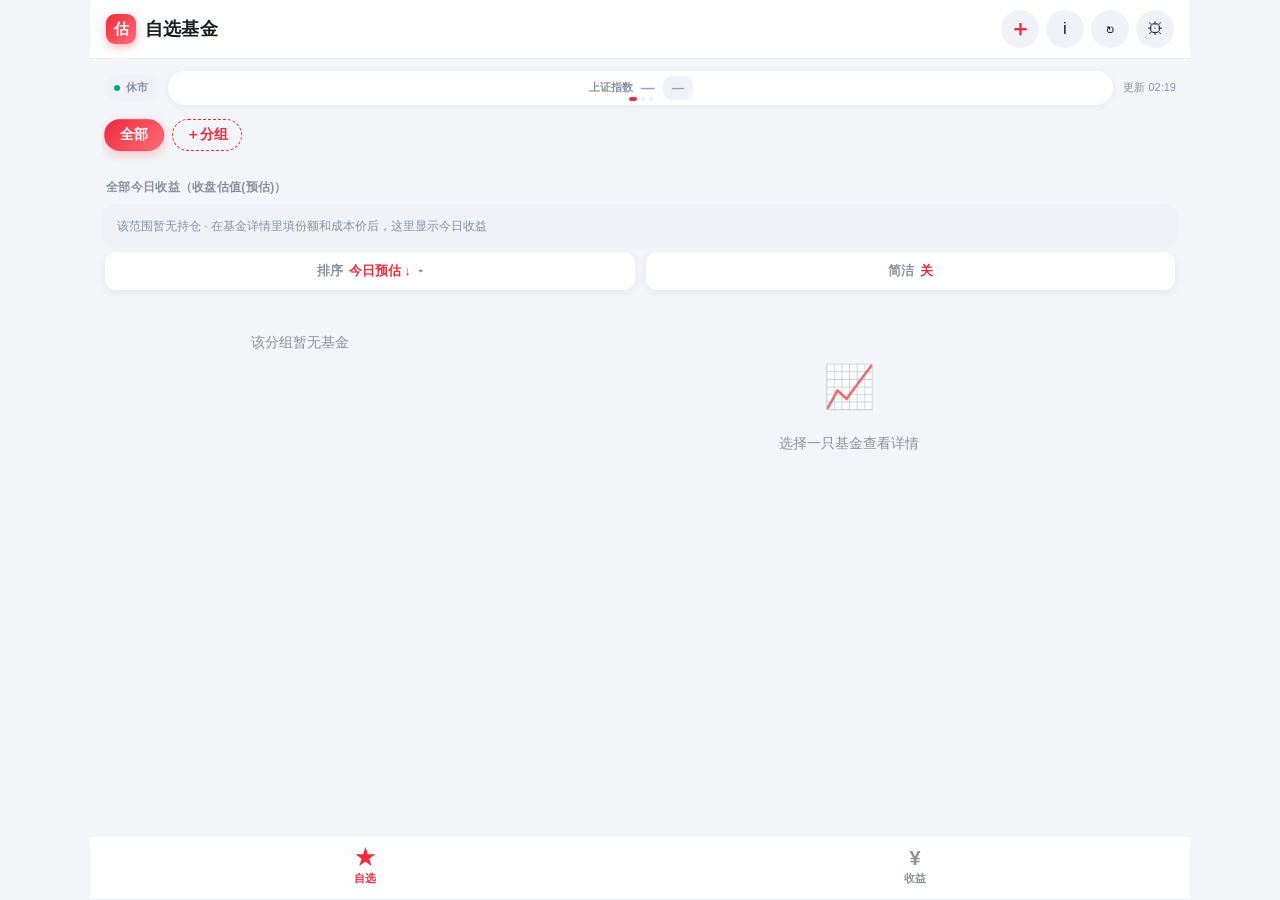
<file: index.html>
<!DOCTYPE html>
<html lang="zh-CN">
<head>
  <meta charset="UTF-8" />
  <meta name="viewport" content="width=device-width, initial-scale=1.0, viewport-fit=cover, maximum-scale=1.0, user-scalable=no" />
  <meta name="theme-color" content="#EE2B3B" />
  <title>估值宝 · 基金估值</title>
  <link rel="manifest" href="manifest.webmanifest" />
  <link rel="stylesheet" href="styles.css?v=20" />
</head>
<body>
  <div id="app">
    <!-- 顶部栏 -->
    <header class="topbar" id="topbar">
      <div class="brand">
        <span class="brand-mark">估</span>
        <span class="tb-title" id="tbTitle">自选基金</span>
      </div>
      <div class="tb-actions">
        <button class="icon-btn add-top" id="btnAddTop" data-act="goAdd" title="添加基金">＋</button>
        <button class="icon-btn" id="btnInfo" title="数据说明">i</button>
        <button class="icon-btn" id="btnRefresh" title="刷新">&#8635;</button>
        <button class="icon-btn" id="btnSettings" title="分组管理">&#9881;</button>
      </div>
    </header>

    <!-- 主内容（由 JS 渲染） -->
    <main id="view" class="view"></main>

    <!-- 底部导航 -->
    <nav class="bottombar" id="bottombar">
      <button class="tab active" data-view="home"><span class="ti">&#9733;</span><span>自选</span></button>
      <button class="tab" data-view="portfolio"><span class="ti">&#165;</span><span>收益</span></button>
    </nav>

    <!-- 悬浮添加按钮 -->
    <button class="fab" id="btnAdd" data-act="goAdd" aria-label="添加基金">＋</button>
  </div>

  <!-- 模态层 -->
  <div id="modalRoot"></div>

  <script src="xlsx.full.min.js?v=1"></script>
  <script src="app.js?v=32"></script>
</body>
</html>
</file>
<file: styles.css>
/* ============ 设计令牌 ============ */
:root{
  --brand:#EE2B3B;          /* 品牌红 */
  --brand-2:#FF6B78;        /* 品牌红渐变尾 */
  --up:#EE2B3B;             /* 涨：红（A股惯例） */
  --down:#0CA678;            /* 跌：绿（更现代的翠绿） */
  --flat:#9AA1AE;
  --bg:#F4F5F9;             /* 冷调浅灰底 */
  --bg-2:#ECEEF3;           /* 更深的灰，用于微妙渐变 */
  --card:#FFFFFF;
  --line:#ECEEF3;
  --txt:#1A1D24;
  --sub:#8A90A0;
  --chip:#F0F2F7;
  --tint-up:rgba(238,43,59,.10);
  --tint-down:rgba(12,166,120,.10);
  --shadow:0 1px 4px rgba(24,32,64,.04),0 4px 14px rgba(24,32,64,.06);
  --shadow-2:0 6px 22px rgba(24,32,64,.10);
  --shadow-card:0 2px 8px rgba(24,32,64,.05);
  --radius:18px;
  --radius-sm:12px;
  --radius-xs:10px;
  --safe-b:env(safe-area-inset-bottom,0px);
  --safe-t:env(safe-area-inset-top,0px);
}
*{box-sizing:border-box;-webkit-tap-highlight-color:transparent}
html,body{margin:0;padding:0;height:100%}
body{
  font-family:-apple-system,BlinkMacSystemFont,"PingFang SC","Microsoft YaHei",Roboto,Helvetica,Arial,sans-serif;
  background:var(--bg);color:var(--txt);
  font-size:15px;line-height:1.45;-webkit-font-smoothing:antialiased;
  font-variant-numeric:tabular-nums;
}
#app{display:flex;flex-direction:column;min-height:100vh;max-width:1100px;margin:0 auto;background:var(--bg)}

/* ============ 顶栏 ============ */
.topbar{
  position:sticky;top:0;z-index:20;
  display:flex;align-items:center;justify-content:space-between;
  padding:calc(10px + var(--safe-t)) 16px 10px;
  background:rgba(255,255,255,.86);backdrop-filter:saturate(180%) blur(12px);
  border-bottom:1px solid var(--line);
}
.brand{display:flex;align-items:center;gap:9px;min-width:0}
.brand-mark{
  width:30px;height:30px;border-radius:9px;flex:0 0 auto;
  background:linear-gradient(135deg,var(--brand),var(--brand-2));
  color:#fff;font-size:15px;font-weight:800;
  display:flex;align-items:center;justify-content:center;
  box-shadow:0 3px 8px rgba(238,43,59,.35);
}
.tb-title{font-size:18px;font-weight:800;letter-spacing:.2px;white-space:nowrap;overflow:hidden;text-overflow:ellipsis}
.tb-actions{display:flex;gap:7px}
.icon-btn{
  width:38px;height:38px;border:none;border-radius:50%;background:var(--chip);
  font-size:17px;color:var(--txt);cursor:pointer;display:flex;align-items:center;justify-content:center;
  transition:transform .12s ease,background .12s ease;
}
.icon-btn:active{transform:scale(.92);background:#e2e6ee}
.icon-btn.back{font-size:20px;font-weight:700}
.add-top{display:none;color:var(--brand);font-weight:800;font-size:22px}
#btnRefresh.spin{animation:spin .8s linear infinite}
@keyframes spin{to{transform:rotate(360deg)}}

/* ============ 主视图 ============ */
.view{flex:1;padding:12px 12px calc(156px + var(--safe-b));overflow-x:hidden}
.home-grid{display:block}
.section-h{font-size:12px;color:var(--sub);font-weight:800;margin:16px 4px 8px;display:flex;justify-content:space-between;align-items:center;letter-spacing:.3px;text-transform:uppercase}

/* 市场状态 + 指数滚动条 */
.market-row{display:flex;justify-content:space-between;align-items:center;gap:10px;margin-bottom:10px;padding:0 2px}
.market{display:inline-flex;align-items:center;gap:6px;font-size:11px;font-weight:700;color:var(--sub);
  background:var(--chip);border-radius:999px;padding:5px 10px;letter-spacing:.2px;flex:0 0 auto;white-space:nowrap}
.market .dot{display:inline-block;width:6px;height:6px;border-radius:50%;background:var(--down)}
.market.open{color:var(--up);background:var(--tint-up)}
.market.open .dot{background:var(--up)}
.market-row .upd{font-size:11px;color:var(--sub);font-weight:500;flex:0 0 auto;white-space:nowrap}

.idx-ticker{flex:1;position:relative;overflow:hidden;height:34px;border-radius:999px;background:var(--card);box-shadow:var(--shadow-card);touch-action:pan-y}
.idx-track{display:flex;height:100%;transition:transform .35s cubic-bezier(.25,.8,.25,1)}
.idx-card{flex:0 0 100%;height:100%;display:flex;align-items:center;justify-content:center;gap:8px;padding:0 10px;cursor:pointer;-webkit-tap-highlight-color:transparent}
.idx-card:active{opacity:.7}
.idx-name{font-size:11px;font-weight:700;color:var(--sub);white-space:nowrap}
.idx-price{font-size:14px;font-weight:800;font-variant-numeric:tabular-nums;white-space:nowrap}
.idx-pill{font-size:11px;padding:2px 7px;border-radius:999px}
.idx-dots{position:absolute;bottom:4px;left:50%;transform:translateX(-50%);display:flex;gap:4px}
.idx-dot{width:4px;height:4px;border-radius:50%;background:var(--line)}
.idx-dot.on{background:var(--brand);width:8px;border-radius:2px}

/* 指数详情页数据网格 */
.idx-loading{display:flex;align-items:center;justify-content:center;height:120px;color:var(--sub);font-size:13px;font-weight:500}
.idx-grid{display:grid;grid-template-columns:repeat(4,1fr);gap:8px;margin-bottom:12px}
.idx-cell{background:var(--card);border-radius:var(--radius-sm);padding:10px 6px;text-align:center;box-shadow:var(--shadow-card);border:1px solid rgba(236,238,243,.7);min-width:0}
.idx-cell:nth-child(5),.idx-cell:nth-child(6){grid-column:span 2}
.idx-k{display:block;font-size:10.5px;color:var(--sub);font-weight:600;margin-bottom:3px}
.idx-v{display:block;font-size:14px;font-weight:800;font-variant-numeric:tabular-nums;color:var(--txt);white-space:nowrap;overflow:hidden;text-overflow:ellipsis}

/* ============ 分组标签栏 ============ */
.gtabs{display:flex;gap:8px;overflow-x:auto;padding:4px 2px 12px;scrollbar-width:none}
.gtabs::-webkit-scrollbar{display:none}
.gtab{
  flex:0 0 auto;padding:7px 15px;border-radius:999px;border:1px solid var(--line);
  background:var(--card);color:var(--sub);font-size:13.5px;font-weight:700;cursor:pointer;white-space:nowrap;
  transition:all .14s ease;box-shadow:var(--shadow-card);
}
.gtab.on{background:linear-gradient(135deg,var(--brand),var(--brand-2));border-color:transparent;color:#fff;box-shadow:0 4px 12px rgba(238,43,59,.24)}
.gtab.add{flex:0 0 auto;padding:7px 13px;border-radius:999px;border:1px dashed var(--brand);
  background:transparent;color:var(--brand);font-size:13.5px;font-weight:700;cursor:pointer;box-shadow:none}
/* 分组标签：两行（名称 + 本范围按估值收益金额） */
.gtab{flex-direction:column;align-items:center;justify-content:center;gap:2px;line-height:1.18;padding:6px 15px}
.gtab .gtab-sub{font-size:9.5px;font-weight:800;letter-spacing:.2px}
.gtab.on .gtab-sub{color:#fff;opacity:.92}
/* 首页：当前范围收益汇总为空时的占位 */
.sum-empty{background:var(--chip);color:var(--sub);border-radius:var(--radius-sm);padding:13px 15px;
  font-size:12px;line-height:1.55;font-weight:500}

/* ============ 基金卡片 ============ */
.fcard{
  background:var(--card);border-radius:var(--radius);box-shadow:var(--shadow-card);
  padding:15px 16px;margin-bottom:11px;cursor:pointer;position:relative;
  border:1px solid rgba(236,238,243,.7);
  transition:transform .12s ease,box-shadow .12s ease;
}
.fcard:active{transform:scale(.985);box-shadow:var(--shadow)}
.fcard .top{display:flex;justify-content:space-between;align-items:flex-start;gap:10px}
.fcard .nm{font-size:15.5px;font-weight:800;line-height:1.3;max-width:62%;color:var(--txt)}
.fcard .cd{font-size:11.5px;color:var(--sub);margin-top:3px;font-weight:500}
.fcard .val{text-align:right;flex:0 0 auto}
.fcard .v{font-size:22px;font-weight:800;letter-spacing:.3px;font-variant-numeric:tabular-nums}
.fcard .ch{margin-top:5px}
.live-badge{display:inline-block;margin-top:5px;font-size:10.5px;font-weight:800;color:#fff;
  background:linear-gradient(135deg,#0CA678,#19C37D);padding:2px 8px;border-radius:999px;letter-spacing:.5px;
  box-shadow:0 2px 6px rgba(12,166,120,.35)}
/* 状态徽标：实时/盘中=绿，收盘预估=琥珀，真实净值/真实=靛蓝 */
.state-badge{display:inline-block;font-size:10px;font-weight:800;padding:3px 9px;border-radius:999px;letter-spacing:.3px;vertical-align:middle;white-space:nowrap;line-height:1.2}
.state-badge.live{color:#fff;background:linear-gradient(135deg,#0CA678,#19C37D);box-shadow:0 2px 6px rgba(12,166,120,.22)}
.state-badge.est{color:#B45309;background:#FEF3C7}
.state-badge.real{color:#4F46E5;background:#EEF0FF}
.pf-right{display:flex;align-items:center;gap:8px;flex-wrap:wrap}
/* 详情页：盘中估值注记（新浪） */
.est-note{margin-top:9px;font-size:12.5px;font-weight:700;color:#0CA678;
  background:rgba(12,166,120,.10);border-radius:10px;padding:8px 11px;line-height:1.5}
.est-alt{margin-top:6px;font-size:11.5px;font-weight:600;color:var(--sub);
  background:var(--chip);border-radius:8px;padding:6px 10px}
.curve-label{margin:14px 0 6px;font-size:12.5px;font-weight:700;color:var(--sub);}
/* 详情页：场内基金开关 */
.et-toggle{display:flex;align-items:center;gap:9px;background:var(--chip);border-radius:12px;
  padding:11px 13px;margin-top:11px;font-size:13px;font-weight:600;color:var(--txt);cursor:pointer}
.et-toggle input{width:18px;height:18px;accent-color:var(--brand);flex:0 0 auto}
.fcard .bot{display:flex;justify-content:space-between;align-items:center;margin-top:11px;font-size:12px;color:var(--sub)}
.fcard .grp-tag{display:inline-block;margin-top:9px;font-size:11px;font-weight:700;color:var(--brand);
  background:var(--tint-up);padding:3px 10px;border-radius:999px}
.fcard .del{position:absolute;top:11px;right:11px;width:26px;height:26px;border:none;background:transparent;
  color:#C2C7D0;font-size:15px;cursor:pointer;opacity:.55;transition:opacity .12s ease}
.fcard .del:active{opacity:1;color:var(--brand)}
.up{color:var(--up)} .down{color:var(--down)} .flat{color:var(--flat)}

/* 详情页：多分组持仓 */
.hold-sum{margin:4px 0 2px;display:flex;flex-direction:column;gap:3px}
.hold-row{border:1px solid var(--line);border-radius:12px;padding:10px 12px;margin-bottom:8px;background:var(--tint-up)}
.hold-row .hr-top{display:flex;justify-content:space-between;align-items:center;gap:8px}
.hold-row .hr-acts{display:flex;gap:6px;flex:0 0 auto}
.hold-row .hr-btn{font-size:12px;padding:4px 10px;border:1px solid var(--line);border-radius:8px;background:var(--card);color:var(--txt);cursor:pointer}
.hold-row .hr-btn.del{color:var(--down);border-color:var(--down)}
.hold-row .hr-info{font-size:12px;color:var(--sub);margin-top:6px;line-height:1.6;flex-wrap:wrap}

/* 防折行：长数字（市值/收益/成本）一律不换行，超出省略 */
.fcard .top,.fcard .bot{flex-wrap:nowrap}
.fcard .val,.fcard .v,.fcard .chg-pill,.fcard .bot span{white-space:nowrap}
.fcard .nm{overflow:hidden;text-overflow:ellipsis;white-space:nowrap;max-width:62%}

/* 收益汇总专用：总收益置顶 + 总市值/总成本两列网格（彻底避免折行） */
.pf-row{display:flex;justify-content:space-between;align-items:center;gap:12px;margin-bottom:2px}
.pf-num{font-size:28px;font-weight:800;font-variant-numeric:tabular-nums;line-height:1.1;min-width:0;overflow:hidden;text-overflow:ellipsis;letter-spacing:.4px}
.pstats{display:flex;gap:10px;margin-top:13px}
.pstats .ps{flex:1;background:var(--chip);border-radius:var(--radius-sm);padding:10px 12px;min-width:0}
.pstats .pl{font-size:11.5px;color:var(--sub);font-weight:600}
.pstats .pv{font-size:16px;font-weight:800;margin-top:3px;white-space:nowrap;overflow:hidden;text-overflow:ellipsis;font-variant-numeric:tabular-nums}

/* 涨跌药丸标签（替代裸色文字，更干净） */
.chg-pill{display:inline-block;padding:3px 9px;border-radius:9px;font-size:12.5px;font-weight:800;font-variant-numeric:tabular-nums}
.chg-pill.up{color:var(--up);background:var(--tint-up)}
.chg-pill.down{color:var(--down);background:var(--tint-down)}
.chg-pill.flat{color:var(--flat);background:var(--chip)}

/* 首页汇总卡片：可点击，带提示 */
.fcard.pf{background:linear-gradient(180deg,var(--card) 0%,#FAFBFD 100%)}
.pf-click{position:relative}
.pf-click .pf-hint{font-size:11px;color:var(--sub);margin-top:8px;font-weight:600;letter-spacing:.2px;display:flex;align-items:center;gap:4px}
.pf-click .pf-hint::after{content:"▸";font-size:10px}
.pf-click:active{transform:scale(.985)}

/* 全屏走势图页面 */
.page-modal{align-items:flex-start;overflow:hidden;background:var(--bg)}
.chart-page{height:100%;height:100dvh;width:100%;max-width:1100px;margin:0 auto;background:var(--bg);display:flex;flex-direction:column;overflow:hidden}
.chart-head{flex:0 0 auto;z-index:20;display:flex;align-items:center;justify-content:space-between;padding:calc(12px + var(--safe-t)) 14px 12px;background:rgba(255,255,255,.92);backdrop-filter:saturate(180%) blur(12px);border-bottom:1px solid var(--line)}
.chart-title{font-size:17px;font-weight:800;flex:1;text-align:center;white-space:nowrap;overflow:hidden;text-overflow:ellipsis;padding:0 12px;color:var(--txt)}
.chart-body{flex:1;min-height:0;overflow-y:auto;-webkit-overflow-scrolling:touch;padding:14px 14px calc(24px + var(--safe-b))}
.chart-big{background:var(--card);border-radius:var(--radius);padding:20px 18px;margin-bottom:14px;box-shadow:var(--shadow-card);border:1px solid rgba(236,238,243,.7);position:relative;overflow:hidden}
.chart-big::before{content:"";position:absolute;top:0;left:0;right:0;height:3px;background:linear-gradient(90deg,var(--up),var(--brand-2));opacity:0}
.chart-big.up::before{background:linear-gradient(90deg,var(--up),var(--brand-2));opacity:1}
.chart-big.down::before{background:linear-gradient(90deg,var(--down),#19C37D);opacity:1}
.chart-big-label{font-size:12px;color:var(--sub);font-weight:700;margin-bottom:8px;letter-spacing:.3px}
.chart-big-num{font-size:38px;font-weight:800;font-variant-numeric:tabular-nums;line-height:1.05;margin-bottom:12px;letter-spacing:.6px}
.chart-big-row{display:flex;align-items:center;gap:14px;flex-wrap:wrap;font-size:13px;color:var(--sub)}
.chart-big-row .cb-item{display:inline-flex;align-items:center;gap:5px;font-weight:500}
.chart-big-row .cb-item b{font-weight:800;color:var(--txt);font-variant-numeric:tabular-nums}
.chart-toggle{display:flex;gap:8px;margin-bottom:14px;background:var(--chip);padding:4px;border-radius:var(--radius-sm)}
.chart-toggle .tog{flex:1;border:none;background:transparent;border-radius:10px;padding:9px 10px;font-size:14px;font-weight:700;color:var(--sub);cursor:pointer;transition:all .15s ease}
.chart-toggle .tog.on{background:var(--card);color:var(--txt);box-shadow:0 1px 4px rgba(24,32,64,.08)}
.chart-wrap{position:relative;background:var(--card);border-radius:var(--radius);padding:10px 10px 6px;box-shadow:var(--shadow-card);border:1px solid rgba(236,238,243,.7);height:240px;overflow:hidden;touch-action:none;-webkit-user-select:none;user-select:none}
.trend-chart{width:100%;height:100%;display:block;overflow:visible}
.trend-empty{display:flex;align-items:center;justify-content:center;height:100%;color:var(--sub);font-size:13px;font-weight:500}
.chart-note{font-size:11px;color:var(--sub);margin-top:14px;text-align:center;font-weight:500;opacity:.85}

/* 走势图拖动 crosshair + 数值气泡 */
.cc{position:absolute;inset:0;pointer-events:none;display:none;z-index:5}
.cc-line{position:absolute;top:6px;bottom:22px;width:1px;left:0;background:var(--sub);opacity:.45;transform:translateX(-0.5px)}
.cc-tip{position:absolute;left:0;top:0;transform:translate(-50%,-120%);background:rgba(26,29,36,.94);color:#fff;border-radius:11px;padding:7px 10px;min-width:104px;box-shadow:var(--shadow-2);font-size:11px;font-variant-numeric:tabular-nums;pointer-events:none;white-space:nowrap}
.cc-tip .cc-time{font-size:10px;opacity:.7;font-weight:600;margin-bottom:4px;letter-spacing:.3px}
.cc-tip .cc-row{display:flex;justify-content:space-between;align-items:center;gap:10px;margin-top:2px;font-weight:500;opacity:.9}
.cc-tip .cc-row b{font-weight:800;font-size:12px}
.cc-tip.up .cc-row b{color:#FF9AA4}
.cc-tip.down .cc-row b{color:#5FE6AE}

/* ============ 底部导航 ============ */
.bottombar{
  position:fixed;left:50%;transform:translateX(-50%);bottom:0;z-index:20;
  width:100%;max-width:1100px;
  display:flex;background:rgba(255,255,255,.94);backdrop-filter:blur(12px);
  border-top:1px solid var(--line);
  padding:7px 0 calc(9px + var(--safe-b));
}
.tab{flex:1;border:none;background:transparent;color:var(--sub);font-size:11px;font-weight:700;
  display:flex;flex-direction:column;align-items:center;gap:3px;cursor:pointer;padding:4px 0;
  transition:color .14s ease}
.tab .ti{font-size:20px;line-height:1;transition:transform .14s ease}
.tab:active .ti{transform:scale(.88)}
.tab.active{color:var(--brand)}
.tab.active .ti{transform:translateY(-1px)}

/* ============ 悬浮添加按钮 ============ */
.fab{
  position:fixed;right:18px;bottom:calc(86px + var(--safe-b));z-index:25;
  width:56px;height:56px;border-radius:50%;border:none;cursor:pointer;
  background:linear-gradient(135deg,var(--brand),var(--brand-2));color:#fff;font-size:30px;font-weight:300;line-height:1;
  display:flex;align-items:center;justify-content:center;
  box-shadow:0 8px 22px rgba(238,43,59,.35);
  transition:transform .14s ease;
}
.fab:active{transform:scale(.9) rotate(90deg)}

/* ============ 搜索/添加 ============ */
.searchbar{display:flex;gap:8px;align-items:center;background:var(--card);border:1px solid var(--line);
  border-radius:var(--radius-sm);padding:11px 14px;margin-bottom:12px;box-shadow:var(--shadow-card)}
.searchbar input{flex:1;border:none;outline:none;font-size:15px;background:transparent;color:var(--txt);font-variant-numeric:tabular-nums}
.searchbar .go{color:var(--brand);font-weight:800;font-size:14px;background:none;border:none;cursor:pointer;padding:4px 6px}
.res{background:var(--card);border:1px solid var(--line);border-radius:var(--radius-sm);padding:12px 14px;margin-bottom:10px;box-shadow:var(--shadow-card)}
.res .nm{font-weight:800;font-size:14.5px}
.res .cd{font-size:11.5px;color:var(--sub);margin-top:2px;font-weight:500}
.res .row{display:flex;justify-content:space-between;align-items:center;gap:8px}
.res select{border:1px solid var(--line);border-radius:10px;padding:7px 9px;font-size:13px;background:var(--card);color:var(--txt)}
.res .add{background:linear-gradient(135deg,var(--brand),var(--brand-2));color:#fff;border:none;border-radius:10px;padding:7px 15px;font-size:13px;font-weight:800;cursor:pointer;flex:0 0 auto;box-shadow:0 4px 12px rgba(238,43,59,.24)}
.res .add.done{background:var(--chip);color:var(--sub);box-shadow:none}
.add-hint{text-align:center;color:var(--sub);font-size:13px;padding:46px 24px;line-height:1.6}
.add-hint .big{font-size:38px;margin-bottom:12px;opacity:.7}

/* ============ 详情 ============ */
.detail-head{display:flex;justify-content:space-between;align-items:flex-start;gap:10px;margin-bottom:8px}
.detail-big{font-size:34px;font-weight:800;font-variant-numeric:tabular-nums;letter-spacing:.4px}
.detail-ch{font-size:15px;font-weight:800;margin-top:6px}
.kv{display:flex;justify-content:space-between;align-items:center;font-size:13.5px;padding:11px 2px;border-bottom:1px solid var(--line)}
.kv:last-child{border-bottom:none}
.kv .k{color:var(--sub);font-weight:500}
.spark{width:100%;height:170px;background:var(--card);border:1px solid var(--line);border-radius:var(--radius);
  box-shadow:var(--shadow-card);margin:14px 0;padding:12px;display:block}
/* 详情页交互式图表（与总收益页同款：高/低标注 + 拖动 + 数据框不超屏） */
.detail-chart{margin:14px 0}
.detail-chart .chart-big{padding:16px 16px;margin-bottom:12px}
.detail-chart .chart-big-num{font-size:30px;margin-bottom:10px}
.detail-chart .chart-big-row{font-size:12px;gap:10px}
.detail-chart .chart-wrap{height:210px}
.detail-chart .chart-note{margin-top:10px}
.hold-edit{background:var(--card);border:1px solid var(--line);border-radius:var(--radius);box-shadow:var(--shadow-card);padding:15px;margin-top:11px}
.hold-edit input{width:100%;border:1px solid var(--line);border-radius:11px;padding:11px 13px;font-size:15px;margin-top:7px;background:var(--card);color:var(--txt);font-variant-numeric:tabular-nums;transition:border-color .14s ease}
.hold-edit input:focus{outline:none;border-color:var(--brand)}
.btn{width:100%;border:none;border-radius:13px;padding:13px;font-size:15px;font-weight:800;cursor:pointer;margin-top:12px;transition:transform .12s ease}
.btn:active{transform:scale(.98)}
.btn-primary{background:linear-gradient(135deg,var(--brand),var(--brand-2));color:#fff;box-shadow:0 6px 16px rgba(238,43,59,.24)}
.btn-ghost{background:var(--chip);color:var(--txt)}

/* ============ 分组管理 ============ */
.gitem{display:flex;align-items:center;gap:10px;background:var(--card);border:1px solid var(--line);border-radius:var(--radius-sm);padding:14px 15px;margin-bottom:10px;box-shadow:var(--shadow-card)}
.gitem .gname{font-weight:800;font-size:15px;flex:1}
.gitem .gcount{font-size:12px;color:var(--sub);font-weight:600}
.gitem .gact{border:none;background:transparent;color:var(--sub);font-size:18px;cursor:pointer;padding:4px 7px;border-radius:8px;transition:background .12s ease}
.gitem .gact:active{background:var(--chip)}
.gitem .gact.del{color:var(--brand)}
/* 数据导入导出 */
.io-note{background:var(--chip);color:var(--sub);border-radius:var(--radius-sm);padding:11px 13px;
  font-size:12px;margin-top:16px;line-height:1.55;font-weight:500}
.io-note b{color:var(--txt)}
.io-btns{display:flex;flex-direction:column;gap:10px;margin-top:12px}

/* ============ 状态：空/错/载 ============ */
.empty{text-align:center;color:var(--sub);padding:52px 22px;font-size:14px;line-height:1.6}
.empty .big{font-size:42px;margin-bottom:12px;opacity:.75}
.skeleton{background:linear-gradient(90deg,#eef1f6 25%,#e3e8f0 37%,#eef1f6 63%);background-size:400% 100%;
  animation:sk 1.3s infinite;border-radius:14px;height:92px;margin-bottom:11px}
@keyframes sk{0%{background-position:100% 0}100%{background-position:-100% 0}}
.toast{position:fixed;left:50%;bottom:96px;transform:translateX(-50%);background:rgba(26,29,36,.94);color:#fff;
  padding:11px 19px;border-radius:11px;font-size:13.5px;z-index:50;max-width:80%;text-align:center;font-weight:500;
  box-shadow:0 6px 20px rgba(0,0,0,.25)}
.info-note{background:var(--chip);color:var(--sub);border-radius:12px;padding:10px 13px;
  font-size:12px;margin-bottom:11px;line-height:1.55;font-weight:500}

/* ============ 排序 / 简洁 工具栏 ============ */
.toolbar{display:flex;gap:9px;margin:2px 2px 10px}
.tbtn{flex:1;display:flex;align-items:center;justify-content:center;gap:6px;
  background:var(--card);border:1px solid var(--line);border-radius:var(--radius-sm);
  padding:10px 12px;cursor:pointer;font-size:13px;font-weight:700;color:var(--sub);
  box-shadow:var(--shadow-card);transition:transform .12s ease,background .12s ease}
.tbtn:active{transform:scale(.97);background:#FAFBFD}
.tbtn .tlabel{color:var(--sub);font-weight:700}
.tbtn .tval{color:var(--brand);font-weight:800;font-variant-numeric:tabular-nums}
.tbtn .tval.on{color:var(--up)}
.tbtn .tcaret{font-size:10px;color:var(--sub);margin-left:1px}

/* ============ 简洁模式：卡片紧凑化（一屏看更多） ============ */
/* 卡片整体再收紧 */
.view.compact .fcard:not(.pf){padding:8px 11px;margin-bottom:5px;border-radius:10px}
/* 单行布局：左侧名称占满，右侧金额+涨跌幅+徽标横排 */
.view.compact .fcard:not(.pf) .top{align-items:center;gap:8px}
.view.compact .fcard:not(.pf) .top > div:first-child{flex:1;min-width:0}
.view.compact .fcard:not(.pf) .nm{font-size:13.5px;line-height:1.25;max-width:none;overflow:hidden;text-overflow:ellipsis;white-space:nowrap}
/* 简洁模式隐藏代码/类型，详情页再看；名称可获得最大宽度 */
.view.compact .fcard:not(.pf) .cd{display:none}
/* 右侧三元素横排并对齐：固定列宽 + 整体靠右，保证跨卡片数字对齐 */
.view.compact .fcard:not(.pf) .val{display:flex;flex-direction:row;align-items:center;justify-content:flex-end;gap:6px;flex:0 0 auto;flex-wrap:nowrap;text-align:right}
.view.compact .fcard:not(.pf) .v{font-size:15px;line-height:1;letter-spacing:0;min-width:64px;text-align:right;font-variant-numeric:tabular-nums}
.view.compact .fcard:not(.pf) .chg-pill{font-size:9.5px;padding:2px 5px;border-radius:7px;min-width:54px;text-align:center;justify-content:center;font-variant-numeric:tabular-nums;white-space:nowrap}
.view.compact .fcard:not(.pf) .state-badge{margin-top:0;padding:2px 5px;font-size:8.5px;min-width:48px;text-align:center;white-space:nowrap}
.view.compact .fcard:not(.pf) .bot{display:none}
.view.compact .fcard:not(.pf) .grp-tag{margin-top:0;font-size:9px;padding:0 4px}
.view.compact .fcard:not(.pf) .del{width:18px;height:18px;top:4px;right:4px;font-size:11px;opacity:.4}
.view.compact .toolbar{margin-bottom:8px}

/* ============ 排序 / 简洁 底部弹层 ============ */
.sheet{background:var(--card);width:100%;max-width:560px;border-radius:22px 22px 0 0;
  padding:6px 0 calc(22px + var(--safe-b));animation:up .22s ease}
.sheet .stitle{font-size:11px;color:var(--sub);font-weight:800;padding:14px 20px 6px;letter-spacing:.3px;text-transform:uppercase}
.sheet .opt{display:flex;align-items:center;justify-content:space-between;
  padding:14px 20px;font-size:15px;font-weight:600;cursor:pointer;color:var(--txt);transition:background .12s ease}
.sheet .opt:active{background:#FAFBFD}
.sheet .opt.sel{color:var(--brand);font-weight:800}
.sheet .opt .check{color:var(--brand);font-weight:800;font-size:15px;width:18px;text-align:center;flex:0 0 auto}
.sheet .divider{height:1px;background:var(--line);margin:4px 20px}
.sheet .sheet-done{margin:8px 20px 0}
.sheet .switch{width:44px;height:26px;border-radius:999px;background:var(--line);
  position:relative;flex:0 0 auto;transition:background .15s ease}
.sheet .switch.on{background:var(--up)}
.sheet .switch .knob{position:absolute;top:3px;left:3px;width:20px;height:20px;border-radius:50%;
  background:#fff;box-shadow:0 1px 3px rgba(0,0,0,.18);transition:left .15s ease}
.sheet .switch.on .knob{left:21px}

/* ============ 模态 ============ */
.modal-mask{position:fixed;inset:0;background:rgba(15,18,26,.42);z-index:60;display:flex;align-items:flex-end;justify-content:center}
.modal{background:var(--card);width:100%;max-width:560px;border-radius:22px 22px 0 0;padding:20px 20px calc(22px + var(--safe-b));animation:up .22s ease;
  box-shadow:0 -8px 30px rgba(0,0,0,.12)}
@keyframes up{from{transform:translateY(24px);opacity:.5}to{transform:translateY(0);opacity:1}}
.modal h3{margin:0 0 14px;font-size:17px;font-weight:800}
.modal p{margin:0 0 8px;font-size:13.5px;color:var(--sub);line-height:1.6}
.modal input{width:100%;border:1px solid var(--line);border-radius:11px;padding:12px 13px;font-size:15px;background:var(--card);color:var(--txt);font-variant-numeric:tabular-nums}
.modal input:focus{outline:none;border-color:var(--brand)}
.modal .mrow{display:flex;gap:10px;margin-top:18px}
.modal button{flex:1;border:none;border-radius:13px;padding:13px;font-size:15px;font-weight:800;cursor:pointer;transition:transform .12s ease}
.modal button:active{transform:scale(.98)}
.modal .ok{background:linear-gradient(135deg,var(--brand),var(--brand-2));color:#fff}
.modal .cancel{background:var(--chip);color:var(--txt)}

/* ============ 双栏（Pura X 展开/大屏）============ */
@media(min-width:840px){
  .view{padding-bottom:calc(20px + var(--safe-b))}
  .home-grid{display:flex;gap:18px;align-items:flex-start}
  .pane-list{flex:0 0 400px;width:400px;max-height:calc(100vh - 150px);overflow-y:auto;padding-right:5px}
  .pane-detail{flex:1;min-width:0;max-height:calc(100vh - 150px);overflow-y:auto}
  .detail-wrap{max-width:820px;margin:0 auto}
  .fab{display:none!important}
  .add-top{display:flex}
  .bottombar{position:static;transform:none;max-width:none;width:100%;border-top:none;border-bottom:1px solid var(--line);
    background:rgba(255,255,255,.86);backdrop-filter:blur(12px)}
}
</file>
